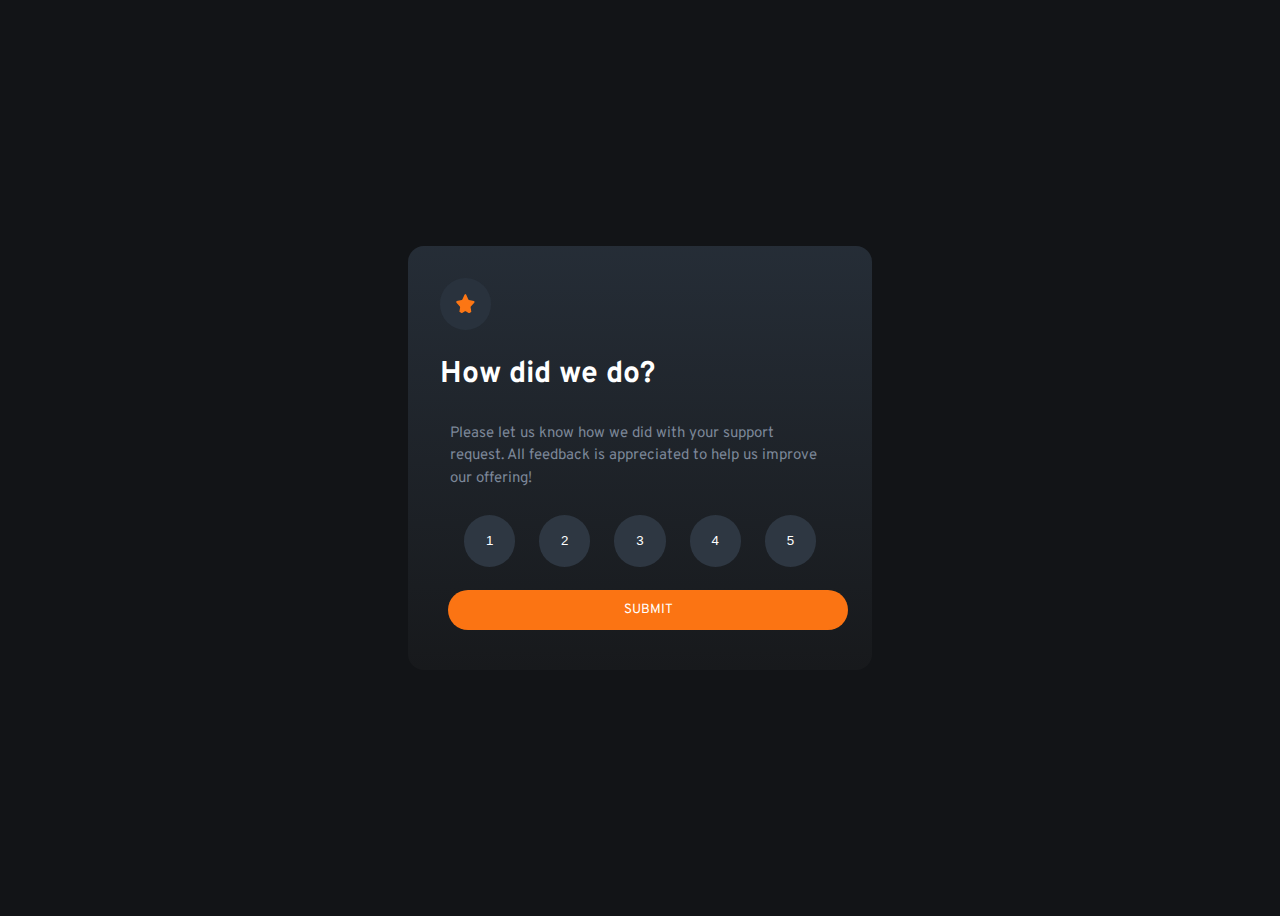
<file: interactive-rating-component-main/index.html>
<!DOCTYPE html>
<html lang="en">

<head>
  <meta charset="UTF-8">
  <meta name="viewport" content="width=device-width, initial-scale=1.0">
  <!-- displays site properly based on user's device -->

  <link rel="icon" type="image/png" sizes="32x32" href="./images/favicon-32x32.png">

  <title>Frontend Mentor | Interactive rating component</title>

  <!-- Feel free to remove these styles or customise in your own stylesheet 👍 -->

  <link rel="stylesheet" href="style.css">

</head>

<body>
  <main>
    <!-- Rating state start -->
    <div class="rating-state">
      <div class="star-icon">
        <img src="images/icon-star.svg" alt="rating star" class="star">
      </div>
      <h1 class="how">How did we do?</h1>
      <p class="para">
        Please let us know how we did with your support request. All feedback is appreciated
        to help us improve our offering!
      </p>
      <ul class="buttons">
        <li>
          <button class="btn">1</button>
        </li>
        <li>
          <button class="btn">2</button>
        </li>
        <li>
          <button class="btn">3</button>
        </li>
        <li>
          <button class="btn">4</button>
        </li>
        <li>
          <button class="btn">5</button>
        </li>
      </ul>

      <button class="submit">SUBMIT</button>

    </div>
    <!-- Rating state end -->

    <!-- Thank you state start -->
    <div class="thank-you hidden">
      <div class="thankyou-img">
        <img src="images/illustration-thank-you.svg" alt="thank you image">
      </div>
      <p class="thankyoupara">
        You selected
        <span class="input-rating">x</span> out of 5
      </p>


      <h1>Thank you!</h1>
      <p class="para apresh">We appreciate you taking time to give us a rating.<br>If you ever need more assitance,
        don't
        heisitate to get in touch!</p>



    </div>
    <!-- Thank you state end -->


  </main>
  <script src="app.js"></script>
</body>

</html>
</file>
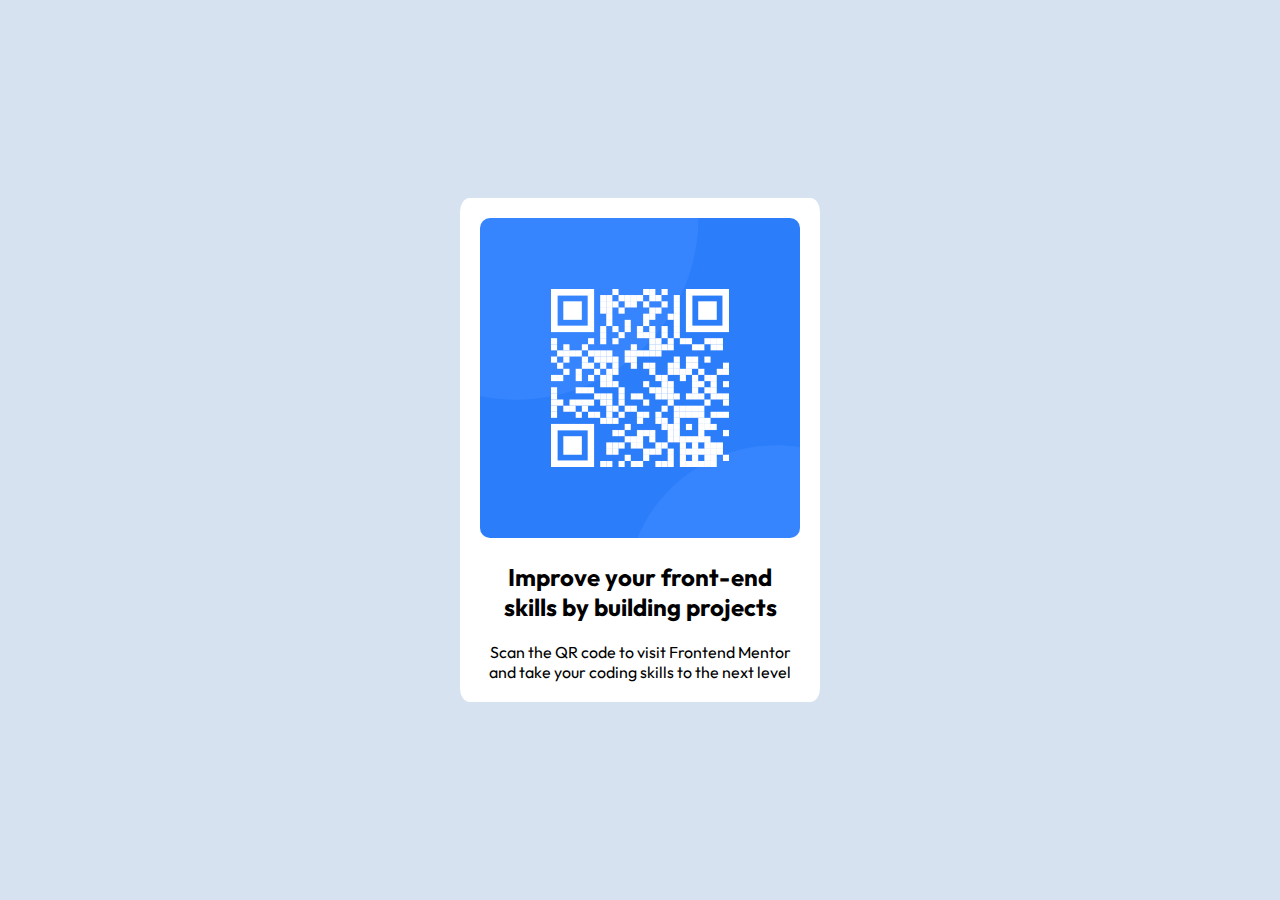
<file: qr-code-component-main/index.html>
<!DOCTYPE html>
<html lang="en">

<head>
  <meta charset="UTF-8">
  <meta name="viewport" content="width=device-width, initial-scale=1.0">
  <!-- displays site properly based on user's device -->

  <link rel="icon" type="image/png" sizes="32x32" href="./images/favicon-32x32.png">

  <title>Frontend Mentor | QR code component</title>


  <link rel="stylesheet" href="style.css">
</head>

<body>
  <div class="container">
    <div class="card">
      <img src="images/image-qr-code.png" alt="QR Code Picture">
      <h2>Improve your front-end skills by building projects</h2>
      <p>Scan the QR code to visit Frontend Mentor and take your coding skills to the next level</p>
    </div>
  </div>

</body>

</html>
</file>
<file: interactive-rating-component-main/style.css>
/*
- White: hsl(0, 0%, 100%)
- Light Grey: hsl(217, 12%, 63%)
- Medium Grey: hsl(216, 12%, 54%)
- Dark Blue: hsl(213, 19%, 18%)
- Very Dark Blue: hsl(216, 12%, 8%)*/


@import url('https://fonts.googleapis.com/css2?family=Overpass:wght@400;700&display=swap');


html {
    padding: 0;
    margin: 0;
    font-family: "Overpass",sans-serif;

}

body {
    min-height: 100vh;
    padding: 0;
    background-color: hsl(216,12%,8%);
    display: flex;
    font-size:15px;
    justify-content: center;
    align-items: center;
}

h1 {
    color:white;
    font-weight: 700;
}

.star {
    background-color:hsl(213, 19%, 20%);
    width: 1.2rem;
    height: 1.2rem;
    padding:1rem;
    border-radius: 50%;
}


.para {
    color: hsl(216, 12%, 54%);
    line-height: 1.5;
    padding: 10px;
}

.btn {
    width: 3.2rem;
    height: 3.2rem;
    border-radius: 50%;
    color:white;
    background-color: hsl(213, 18%, 22%);
    transition: 0.2s;
    cursor: pointer;
    border: 0;
}


.btn:hover {
    background-color: hsl(25, 97%, 53%);
}
.btn:focus {
    background-color: hsl(216, 12%, 54%);
}

.buttons {
    list-style: none;
    padding: 0;
    display: flex;
    align-items: center;
    justify-content: space-evenly;


}

main {
    background-image: linear-gradient(
        to bottom,
        hsl(213, 19%, 18%),
        hsl(216, 9%, 10%)
        
        
      );
    padding: 2rem;
    max-width: 400px;
    border-radius: 1rem;
}



.submit {
    border: 0;
    width: 100%;
    height:2.5rem;
    background-color: hsl(25, 97%, 53%);
    padding: 0.5rem;
    border-radius: 3rem;
    margin: 0.5rem;
    color:white;
    font-family:inherit;
    cursor: pointer;
    transition: 0.3ss;

}
.submit:hover {
    color: hsl(25, 97%, 53%);
    background-color: white;
}


.thank-you {
    display:flex;
    flex-direction: column;
    justify-content: center;
    align-items: center;
}

.thankyou-img {
    margin-top: 1rem;
    padding: 1rem;
    border-radius: 2rem;
}

.thankyoupara {
    color:hsl(25, 97%, 53%);
    background-color: hsl(213, 19%, 18%);
    display:inline-block;
    border-radius: 1rem;
    text-align: center;
    width:170px;
    padding: 0.3rem 0.3rem;
}

.apresh {
    text-align: center;
    margin-top: -0.5rem;
}

.hidden {
    display:none;
}
</file>
<file: qr-code-component-main/style.css>
@import url('https://fonts.googleapis.com/css2?family=Outfit:wght@400;700&display=swap');
* {
    margin:0;
    padding: 0;
    box-sizing: border-box;
}

body {
    font-family: 'Outfit', sans-serif;
    background-color: hsl(212,45%,89%);
    display: flex;
    align-items: center;
    min-height: 100vh;
}

.container {
    max-width: 360px;
    margin: 0 auto;
}

.card {
    background-color: white;
    padding: 20px;
    border-radius: 2.7%;
}
h2 {
    padding:20px;
    text-align: center;
}
p {
    text-align: center;
    padding: -10px;
}
.card img {
    width: 100%;
    border-radius: 10px;
}
</file>
